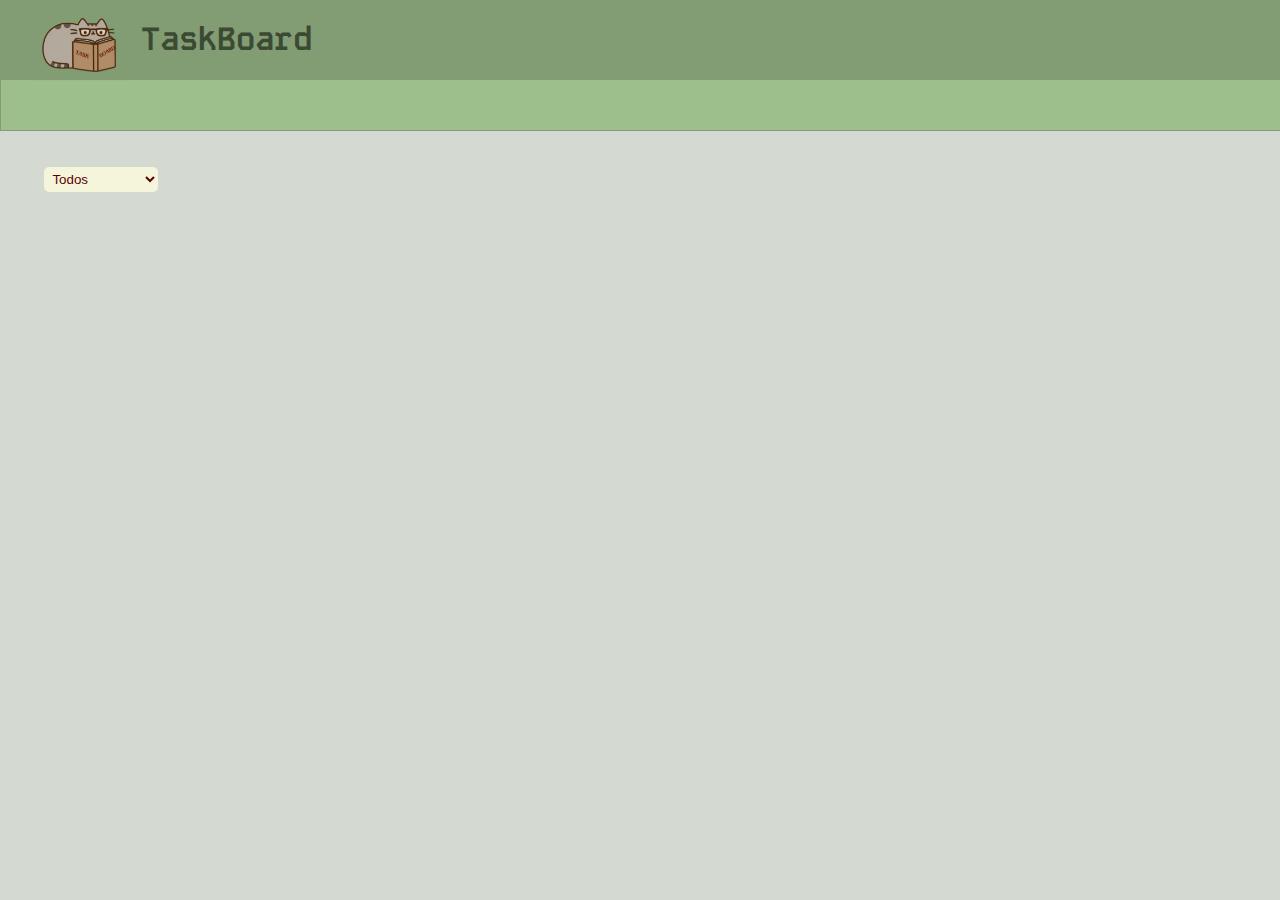
<file: index.html>
<!DOCTYPE html>
<html lang="pt-BR">
<head>
    <meta charset="UTF-8">
    <meta name="viewport" content="width=device-width, initial-scale=1.0">
    <title>TaskBoard</title>
    <link rel="stylesheet" href="/styles/style.css">
</head>
<body>
     <!--Header é o cabeçalho do site, nele contém a logo e os botões para perfil do usuário e home-->
<header class="cabecalho">
  <h1>TaskBoard</h1>
    <div class="logo">
       <img src="/styles/IMAGENS/TaskBoard-Logo.png" alt="Logo do Site" class="logo">
    </div>
         <div class="container-filtragem">
           <select id="filtro-board">
           <option value="">Todos</option>
           <option value="Kanban">Board Kanban</option>
           </select>        
         </div>
</header>    
           <nav>
              <div class="container-botoes"><!--Container onde ficam os botoes e o email e a opção de logout-->
            </div><!--Fim da div container-botoes-->
           </nav>
      </header>
</body>
</html>
</file>
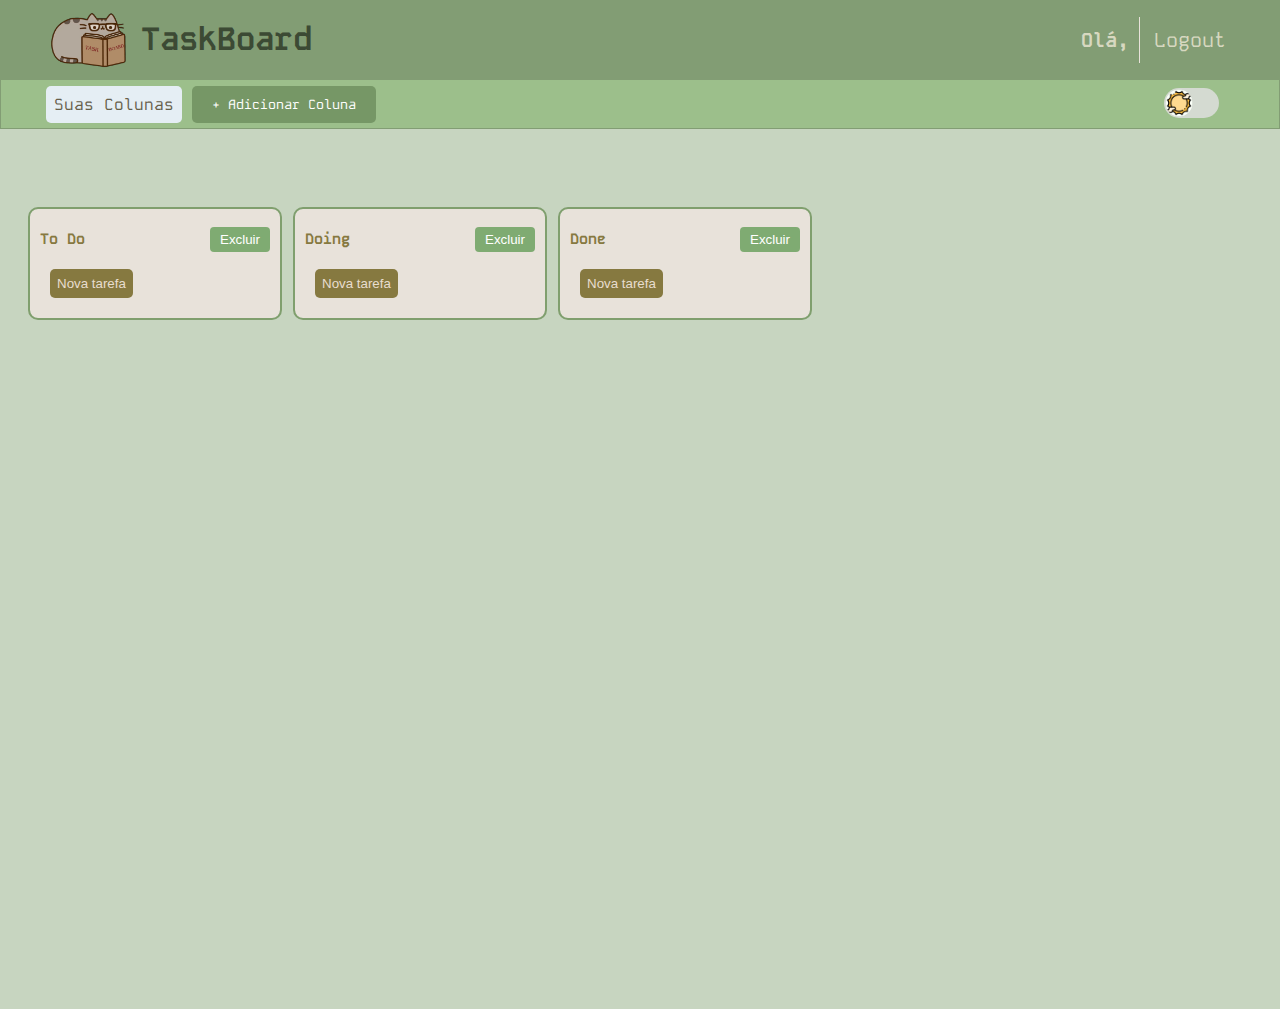
<file: TaskBoard/html/index.html>
<!DOCTYPE html>
<html lang="pt-BR">
<head>
  <meta charset="UTF-8">
  <meta name="viewport" content="width=device-width, initial-scale=1.0">
  <title>TaskBoard</title>
  <link rel="stylesheet" href="/TaskBoard/styles/index.css">
  <link rel="stylesheet" href="/TaskBoard/styles/kanbanBoards.css">
</head>

<body>
  <header id="cabecalho">
    <h1>TaskBoard</h1>
    <div id="logo">
      <img src="/TaskBoard/styles/IMAGENS/logo-png.png" alt="Logo do Site" class="logo">
    </div>
    <div class="name-logout" id="name-logout">
      <p id="nomeUser">Olá, </p>
      <button class="logout-button" onclick="funcLogOff()">Logout</button>
    </div>
  </header>

<nav class="navbar">
  <div id="container-botoes">
      <div class="dropdown" id="dropdown">
        <button class="dropbtn" id="dropbtn" type="button">Suas Colunas</button>
        <ul class="dropdown-content" id="dropdown-content">
          <li><a class="dropdown-item" href="#">Exemplo de Quadro</a></li>
        </ul>
      </div><!--Fim da div dropdown-->
      
     <button id="addColumnButton">+ Adicionar Coluna</button>
     <!-- Modal -->
    <div id="myModal" class="modal">
      <div class="modal-content">
          <span id="closeButton" class="close">&times;</span>
          <h2>Criar Nova Coluna</h2>
          <form id="createColumnForm">
              <label for="columnName">Nome da Coluna</label>
              <input type="text" id="columnName" name="columnName" placeholder="Nome da coluna" required>
              
              <button type="submit" id="submitColumnButton">Adicionar Coluna</button>
          </form>
      </div>
    </div><!--Fim da div myModal-->
      
      <div class="container-switch" id="container-switch"> <!--Toggle q muda o tema do site-->
        <div class="indicador"></div>
      </div>

  </div><!--Fim da div container-botoes-->
</nav>

  <main id="columnsContainer" class="columns">
    <!-- Exemplo de Coluna -->
    <section class="column" id="column1">
      <div class="column-header">
        <h2 class="column-title" contenteditable="true" id="toDo">To Do</h2>
        <button class="delete-column">Excluir</button>
      </div>
      <button class="add-tarefa">Nova tarefa</button>
      <section class="column-cards"></section>
    </section>

    <section class="column" id="column2">
      <div class="column-header">
        <h2 class="column-title" contenteditable="true" id="doing">Doing</h2>
        <button class="delete-column">Excluir</button>
      </div>
      <button class="add-tarefa">Nova tarefa</button>
      <section class="column-cards"></section>
    </section>

    <section class="column" id="column3">
      <div class="column-header">
        <h2 class="column-title" contenteditable="true" id="done">Done</h2>
        <button class="delete-column">Excluir</button>
      </div>
      <button class="add-tarefa">Nova tarefa</button>
      <section class="column-cards"></section>
    </section>
  </main>

  <script type="module" src="/TaskBoard/scripts/pages/index.js"></script>
  <script src="/TaskBoard/scripts/pages/logout.js"></script>
  <script type="module" src="/TaskBoard/scripts/pages/darkMode.js"></script>
  <script src="/TaskBoard/scripts/pages/dropdown.js"></script>
 
  <script type="module" src="/TaskBoard/scripts/pages/adicionarColuna.js"></script>
 
</body>
</html>
</file>
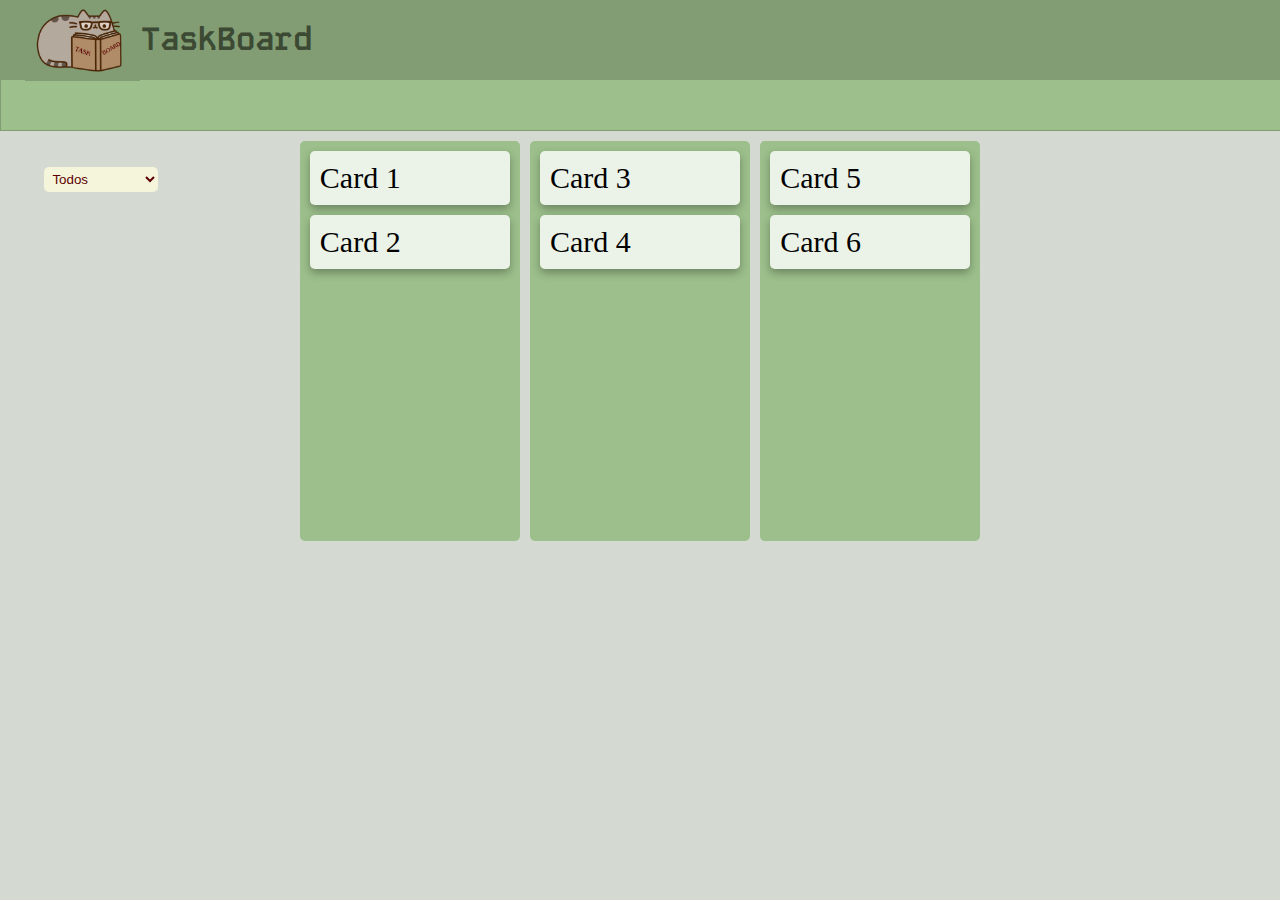
<file: html/PaginaTarefas.html>
<!DOCTYPE html>
<html lang="pt-BR">
<head>
    <meta charset="UTF-8">
    <meta name="viewport" content="width=device-width, initial-scale=1.0">
    <title>Quadros</title>
    <link rel="stylesheet" href="/styles/stylePaginaTarefas.css">
</head>
<body>
    <!--Header é o cabeçalho do site, nele contém a logo e os botões para perfil do usuário e home-->
    <header class="cabecalho">
        <h1>TaskBoard</h1>
        <div class="logo">
            <img src="/styles/IMAGENS/TaskBoard-Logo.png" alt="Logo do Site" class="logo">
        </div>
      </header>    
           <nav>
              <div class="container-botoes"><!--Container onde ficam os botoes e o email e a opção de logout-->

                <div class="container-filtragem">
                  <select id="filtro-board">
                  <option value="">Todos</option>
                  <option value="Kanban">Board Kanban</option>
                  </select>        
               </div>

              </div><!--Fim da div container-botoes-->
           </nav>
      </header>
          
    <div class="container-kanban">
      <div class="column">
        <div class="item" draggable="true">Card 1</div>
        <div class="item" draggable="true">Card 2</div>
      </div>
     
      <div class="column">
        <div class="item" draggable="true">Card 3</div>
        <div class="item" draggable="true">Card 4</div>
      </div>
      
      <div class="column">
        <div class="item" draggable="true">Card 5</div>
        <div class="item" draggable="true">Card 6</div>
      </div>
    </div><!--Fim da div container-kanban-->

<script src="/scripts/pages/colunasTarefas.js"></script>
</body>
</html>
</file>
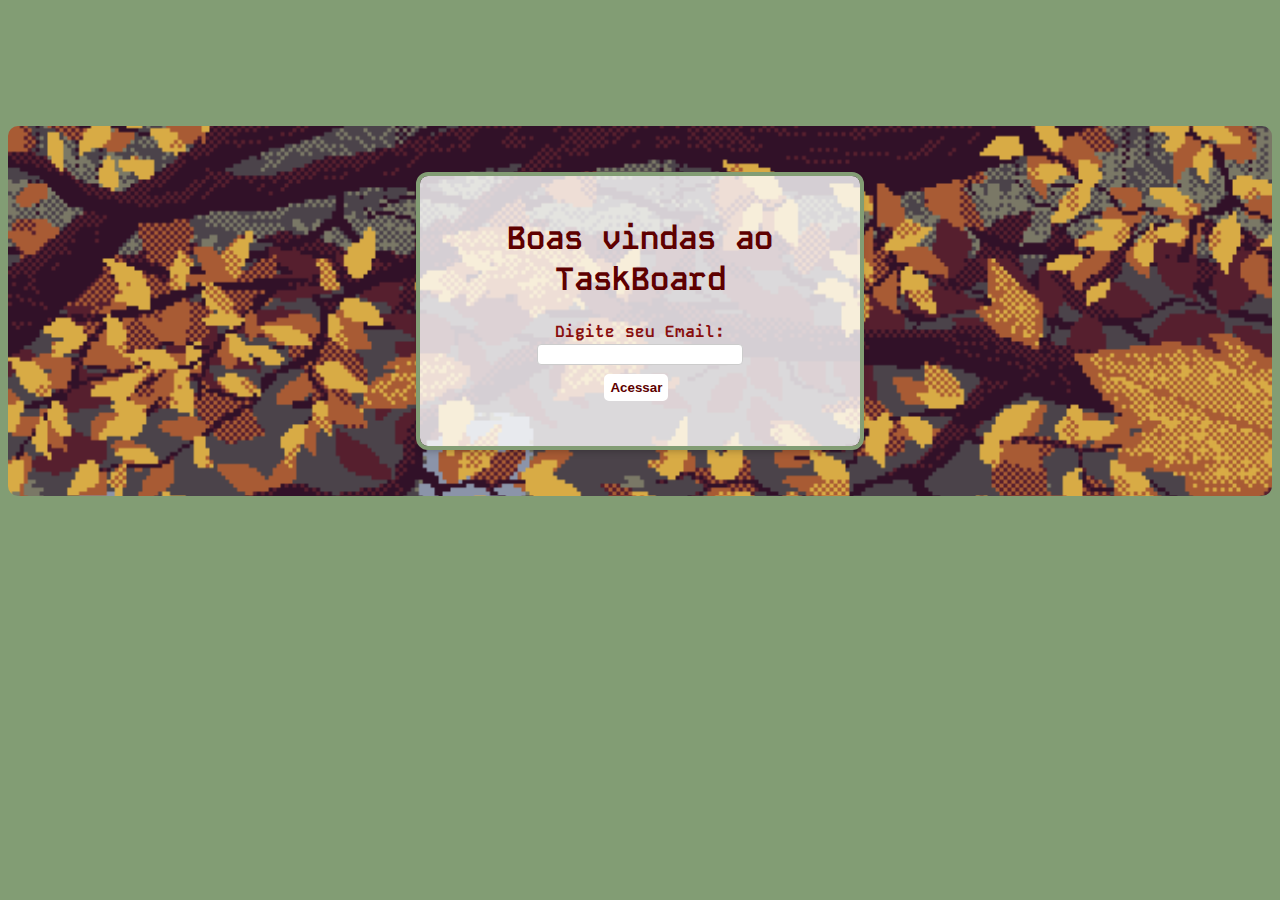
<file: TELAS/login.html>
<!DOCTYPE html>
<html lang="pt-BR">
<head>
    <meta charset="UTF-8">
    <meta name="viewport" content="width=device-width, initial-scale=1.0">
    <title>Login</title>
    <link rel="stylesheet" href="/CSS/styleLogin.css">
</head>
<body>
   
    <div id="container-principal">
        <div class="box-imagem"> 
            <div class="box-login">
                <form id="accessForm">
                    <h1>Boas vindas ao TaskBoard</h1>
                    <div id="input-email">
                        <label for="email"><b>Digite seu Email:</b></label>
                        <input type="email" id="email" name="email">

                        <div>
                        <button type="submit" id="acessar-botao"><b>Acessar</b></button></a> 
                        </div>
                    </div> <!-- Fechando a div #botao-email -->
                </form>
                <p id="responseMessage"></p>
            </div> <!-- Fechando a div .box-login -->
        </div> <!-- Fechando a div .box-imagem -->
    </div> <!-- Fechando a div #container-principal -->
    
<script src="/JS/telaLogin.js"></script>
</body>
</html>
</file>
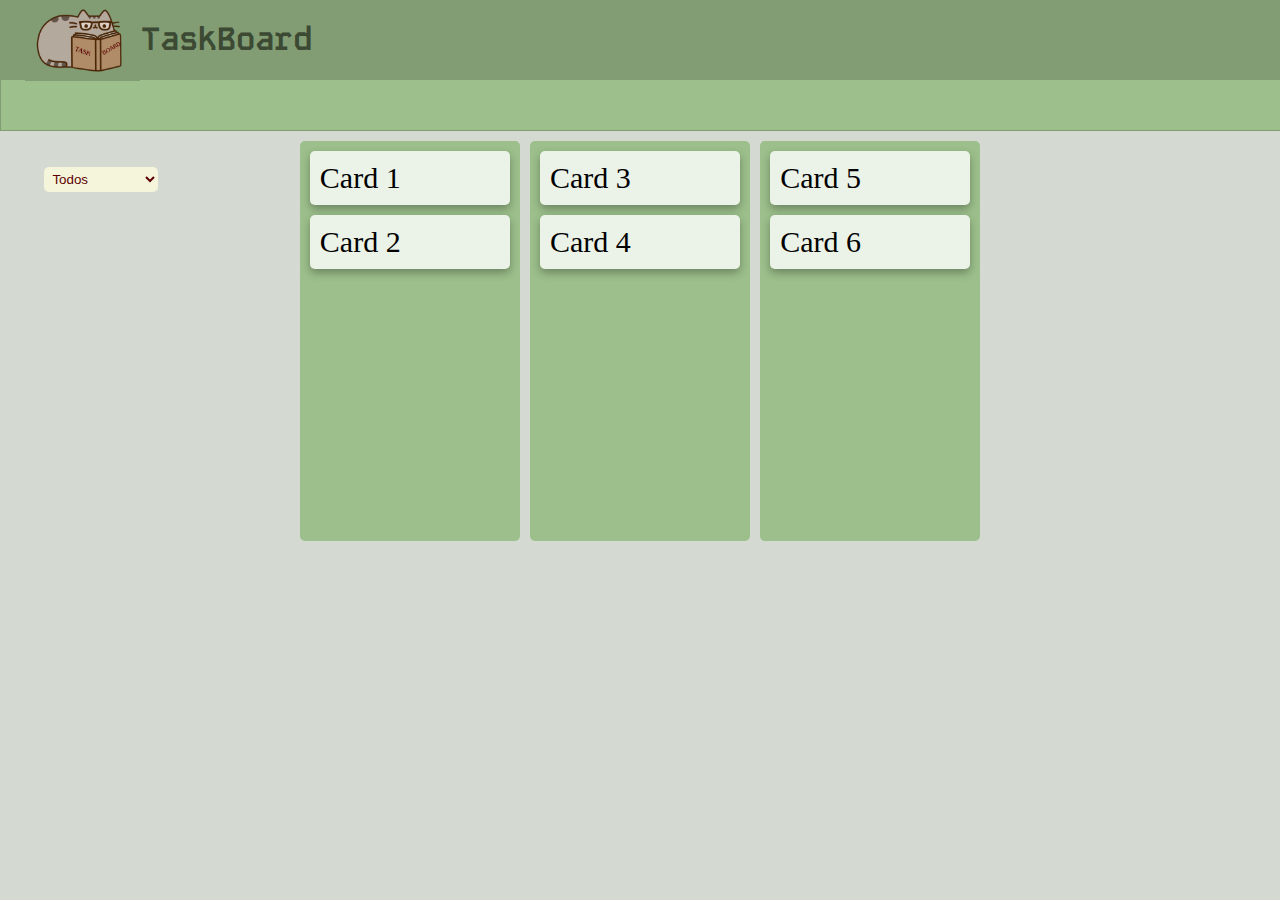
<file: TELAS/PaginaTarefas.html>
<!DOCTYPE html>
<html lang="pt-BR">
<head>
    <meta charset="UTF-8">
    <meta name="viewport" content="width=device-width, initial-scale=1.0">
    <title>Quadros</title>
    <link rel="stylesheet" href="/CSS/stylePaginaTarefas.css">
</head>
<body>
    <!--Header é o cabeçalho do site, nele contém a logo e os botões para perfil do usuário e home-->
    <header class="cabecalho">
        <h1>TaskBoard</h1>
        <div class="logo">
            <img src="/IMAGENS/TaskBoard-Logo.png" alt="Logo do Site" class="logo">
        </div>
      </header>    
           <nav>
              <div class="container-botoes"><!--Container onde ficam os botoes e o email e a opção de logout-->

                <div class="container-filtragem">
                  <select id="filtro-board">
                  <option value="">Todos</option>
                  <option value="Kanban">Board Kanban</option>
                  </select>        
               </div>

              </div><!--Fim da div container-botoes-->
           </nav>
      </header>
          
    <div class="container-kanban">
      <div class="column">
        <div class="item" draggable="true">Card 1</div>
        <div class="item" draggable="true">Card 2</div>
      </div>
     
      <div class="column">
        <div class="item" draggable="true">Card 3</div>
        <div class="item" draggable="true">Card 4</div>
      </div>
      
      <div class="column">
        <div class="item" draggable="true">Card 5</div>
        <div class="item" draggable="true">Card 6</div>
      </div>
    </div><!--Fim da div container-kanban-->

<script src="/JS/colunasTarefas.js"></script>
</body>
</html>
</file>
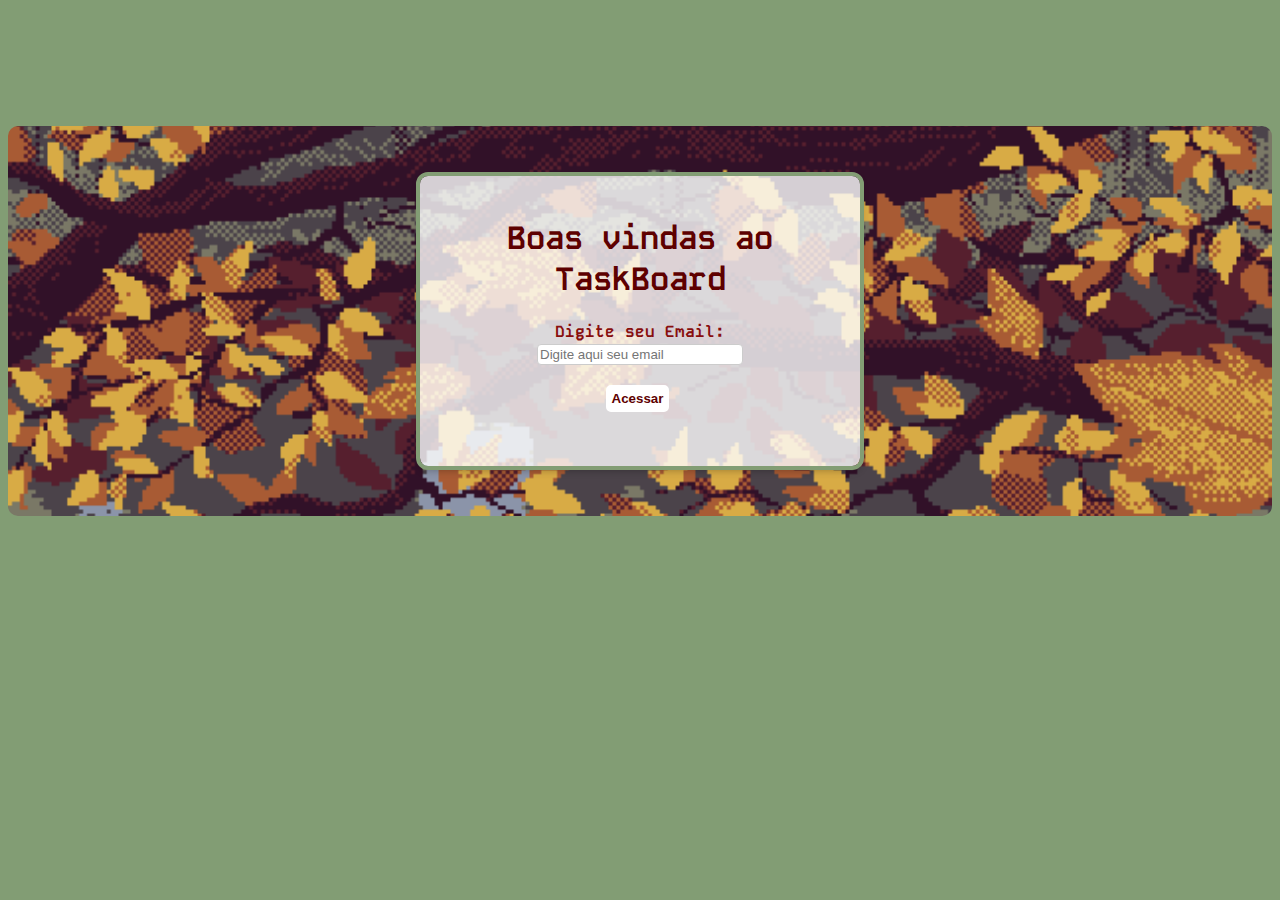
<file: TaskBoard/html/login.html>
<!DOCTYPE html>
<html lang="pt-BR">
<head>
    <meta charset="UTF-8">
    <meta name="viewport" content="width=device-width, initial-scale=1.0">
    <title>Login</title>
    <link rel="stylesheet" href="/TaskBoard/styles/Login.css">
</head>
<body>
   
    <div id="container-principal">
        <div class="box-imagem"> 
            <div class="box-login">
                <form id="access-form">
                    <h1>Boas vindas ao TaskBoard</h1>
                    <div id="input-email">
                        <label for="email"><b>Digite seu Email:</b></label>
                        <input type="email" id="email" name="email" placeholder="Digite aqui seu email">
                        <button type="submit" id="acessar-botao"><b>Acessar</b></button>
                    </div>
                </form>
                <p id="error-message" class="hidden"></p>
            </div><!--Fechando a div box-login-->
        </div> <!-- Fechando a div box-imagem -->
    </div> <!-- Fechando a div container-principal -->
    
    <script type="module" src="/TaskBoard/scripts/pages/Login.js"></script>

</body>
</html>
</file>
<file: styles/style.css>
/* Importação de fontes */
@import url('https://fonts.googleapis.com/css2?family=Kode+Mono:wght@500&family=Open+Sans:ital,wght@0,300..800;1,300..800&display=swap');

*{
  margin:0.1px;
}


/* Estilo do título */
h1 {
  color: #3c4a34;
  margin-left: 11%;
}

/* Estilo do corpo */
body {
  background-color: #d4dad1;
  font-family: 'Kode Mono', monospace;
}

/* Estilo do cabeçalho */
.cabecalho {
  display: flex;
  align-items: center;
  background-color: #829d74;
  width: 100%;
  height: 79px;
}

/* Estilo da logo */
.logo {
  position: fixed;
  top: 10px; /* Distância do topo */
  left: 2.5%; /* Distância da esquerda */
  width: 100px; /* Largura fixa para evitar mudanças com o zoom */
  height: 70px; /* Mantém a proporção */
}

@media (min-width: 1200px) {
  .logo {
    width: 100px;
  }
}


.container-botoes{
  background-color: #9cbf8b;
  width: 100%;
  height: 50px;
  border: #829d74 1px solid;
}


.container-filtragem {
  display: flex;
  justify-content: space-between;
  margin-bottom: 20px;
  margin-right: 150px;
}

#filtro-board {
  background-color: #f5f5dc;
  color: #5e0000;
  border-radius: 5px;
  padding: 4px;
  border: none;
  margin: 6px;
  position: absolute;
  bottom: 78%;
  left: 3%;
}

#botao-perfil{
    display: flex;
    justify-content: center;
}
</file>
<file: TaskBoard/styles/index.css>
@import url('https://fonts.googleapis.com/css2?family=Kode+Mono:wght@500&family=Open+Sans:ital,wght@0,300..800;1,300..800&display=swap');

* {
  margin: 0;
  padding: 0;
  box-sizing: border-box;
}

h1{
  position: static;
  color: #3c4a34; 
  margin-left: 11%;
}

body {
  background-color: #c7d5c0;
  font-family: 'Kode Mono', monospace;
  min-width: 1200px;
  transition: .5s;
}

body.dark{
  background-color: #031617;
}

body.dark h1{
  color: #a0a179;
}

/* Estilo do cabeçalho */
#cabecalho {
  display: flex;
  align-items: center;
  background-color: #829d74;
  width: 100%;
  height: 79px;
  transition: .5s;
  flex-direction: row;
  justify-content: space-between;
}

#cabecalho.dark{
background-color: #0e3d42;
}

/* Estilo da logo */
#logo {
  display: flex;
  flex-direction: row;
  position: absolute;
  left: 3%;/* Distância da borda esquerda */
  width: 100px; /* Largura fixa para evitar mudanças com o zoom */
  height: 70px; 
}

.container-switch {
  width: 55px;
  height: 30px;
  background-color: #d4dad1;
  border-radius: 50px;
  position: relative;
  cursor: pointer;
  bottom: 30px; /* Ajuste o valor para movê-lo mais para cima */
 
  margin-left: 91%;
}

.container-switch .indicador { /*modo claro*/
  width: 30px;
  height: 30px;
  background-color:  #fafff7;
  background-image: url('/TaskBoard/styles/IMAGENS/sun.png'); 
  background-size: cover;
  background-position: center;
  border-radius: 50%;
  transform: scale(0.9);
  position: absolute;
  left: 0;
  transition: 0.5s;
}

.container-switch.dark .indicador{ /*modo escuro*/
  left: 26px;
  background-color: #829d74;
  background-image: url('/TaskBoard/styles/IMAGENS/moon.png'); /* Adicione o caminho para sua imagem */
  background-size: cover; /* Garante que a imagem cubra completamente o círculo */
  background-position: center; /* Centraliza a imagem */
}

.container-switch.dark{
  background-color: #15545b;
}

.logout-button {
  background: none;
  width: 80px;
  border: none;
  font-size: 20px;
  font-family: 'Kode Mono', monospace;
  cursor: pointer;
  transition: 0.5s;
  color: #d7d8c0;
}

.logout-button :hover{
  color: #867940;
}

.dropbtn {
  font-family: 'Kode Mono', monospace;
  background-color:#e5eef4;
  color: #675f4b;
  padding: 8px;
  font-size: 16px;
  border: none;
  cursor: pointer;
  margin-left: 45px;
  border-radius: 5px;
  transition: 0.5s;
}

.dropbtn:hover{
  background-color: #5c542d;
  color: white;
}

.dropdown {
  position: relative;
  display: inline-block;
  top: 13%;
}

.dropdown-content {
  display: none;
  position: absolute;
  background-color:  #d9e5d5;
  height: 70vh;
  border-radius: 5px;
  box-shadow: 0px 8px 16px 0px rgba(0, 0, 0, 0.2);
  z-index: 1;
  left: 0;
  list-style: none;
  overflow-y: hidden;
  overflow: scroll;
  user-select: none;
}

.dropdown-content a {
  color: #675f4b;
  padding: 12px 16px;
  text-decoration: none;
  display: block;
  cursor: pointer;
}

.dropdown-content a:hover {
  background-color:#c9d1c3;
}

.dropdown:hover .dropdown-content {
 display: none;
}

.name-logout {
  display: flex;
  flex-direction: row;
  align-items: center;
  padding: 20px;
  margin-right: 25px;
}

.name-logout p {
  font-size: 20px;
  color: #d7d8c0;
  border-right: #e8e2da solid 1px;
  padding: 10px;
  margin-right: 3px;
  font-weight: bold;
}

/* Estilo do container de botões */
#container-botoes{
  background-color: #9cbf8b;
  width: 100%;
  height: 50px;
  border: #829d74 1px solid;
  transition: .5s;
}

#container-botoes.dark{
  background-color: #042b2e;
  border-color: #042b2e;
}

.dropbtn {
  font-family: 'Kode Mono', monospace;
  background-color:#e5eef4;
  color: #675f4b;
  padding: 8px;
  font-size: 16px;
  border: none;
  cursor: pointer;
  margin-left: 45px;
  border-radius: 5px;
}

.dropdown {
  position: relative;
  display: inline-block;
  top: 13%;
}

.dropdown-content {
  display: none;
  position: absolute;
  background-color:  #d9e5d5;
  height: 70vh;
  border-radius: 5px;
  box-shadow: 0px 8px 16px 0px rgba(0, 0, 0, 0.2);
  z-index: 1;
  left: 0;
  list-style: none;
  overflow-y: hidden;
  overflow: scroll;
  user-select: none;
}

.dropdown-content a {
  color: #675f4b;
  padding: 12px 16px;
  text-decoration: none;
  display: block;
  cursor: pointer;
}

.dropdown-content a:hover {
  background-color:#c9d1c3;
}

.dropdown-item {
  color: #455763;
}

.dropdown:hover .dropdown-content {
  display: block;
}

.name-logout {
  display: flex;
  flex-direction: row;
  align-items: center;
  padding: 20px;
  margin-right: 30px;
}

.name-logout p {
  font-size: 20px;
  color: #d7d8c0;
  border-right: #e8e2da solid 1px;
  padding: 10px;
  margin-right: 10px;
  font-weight: bold;
}

.logout-button {
  background: none;
  width: 80px;
  border: none;
  font-size: 20px;
  font-family: 'Kode Mono', monospace;
  cursor: pointer;
  transition: 0.5s;
 
}

.logout-button:hover{
  color: #867940;
}

/* Estilo básico para o modal */
.modal {
  display: none; /* Esconde o modal por padrão */
  position: fixed;
  z-index: 1; /* Fica sobre os outros elementos */
  left: 0;
  top: 0;
  width: 100%;
  height: 100%;
  background-color: rgba(0, 0, 0, 0.4); /* Fundo escuro */
}

/* Estilo do conteúdo do modal */
.modal-content {
  background-color: white;
  margin: 15% auto;
  padding: 20px;
  border-radius: 8px;
  width: 300px;
}

/* Estilo do botão de fechar */
.close {
  color: #aaa;
  float: right;
  font-size: 28px;
  font-weight: bold;
}

.close:hover,
.close:focus {
  color: black;
  text-decoration: none;
  cursor: pointer;
}

/* Estilo do formulário */
form {
  display: flex;
  flex-direction: column;
}

label {
  margin-bottom: 5px;
}

input[type="text"] {
  padding: 8px;
  margin-bottom: 15px;
  border-radius: 4px;
  border: 1px solid #ccc;
}

#submitColumnButton {
  padding: 10px;
  background-color: #769766;
  color: white;
  border: none;
  border-radius: 4px;
  cursor: pointer;
}

#submitColumnButton:hover {
  background-color: #5b794d;
}

#addColumnButton {
  padding: 10px 20px;
  background-color: #769766;
  color: white;
  border: none;
  font-family: 'Kode Mono';
  border-radius: 5px;
  cursor: pointer;
  align-self: center;
  position: relative;
  top: 10%;
}

#addColumnButton:hover {
  background-color: #c9d1c3;
}
</file>
<file: TaskBoard/styles/kanbanBoards.css>
main {
  user-select: none;
  display: flex;
  justify-content: flex-start;
  align-items: baseline;
  gap: 20px;
  overflow-x: auto;
  min-height: calc(100vh - 70px);
}

.columns {
  display: flex;
  gap: 15px;
  margin-top: 50px;
  padding: 30px;
  overflow-x: auto;
  overflow-y: hidden;
}

.column {
  width: 250px;
  background-color: #e8e2da;
  border-radius: 8px;
  padding: 10px;
  min-width: 200px;
  height: 250px;
  height: fit-content;
  outline: rgb(128, 159, 110) 2px solid;
}

.column.dark{
  background-color: #3f5a49;
  outline: rgb(128, 159, 110) 2px solid;
 
}

.column-title {
  color: #867940;
  font-size: 15px;
  font-weight: bold;
  margin: 0;
  padding: 10px 0;
}

/* Botão para adicionar nova tarefa */
.add-tarefa {
  margin: 10px;
  background-color: #867940;
  color: #e8ddcf;
  border: none;
  padding: 7px;
  border-radius: 5px;
  cursor: pointer;
  transition: 0.5s;
}

.add-tarefa:hover {
  background-color: #d6c9b4;
  color: #5c542d;
  transform: scale(1.05);
  box-shadow: 0 4px 8px rgba(0, 0, 0, 0.2);
}

#addColumnButton {
  padding: 10px 20px;
  background-color: #769766;
  color: white;
  border: none;
  border-radius: 5px;
  cursor: pointer;
  align-self: center;
  position: relative;
  top: 10%;
}

#addColumnButton:hover {
  background-color: #c9d1c3;
}

.column-header {
  display: flex;
  justify-content: space-between;
  align-items: center;
}

.delete-column {
  background-color: #7fab72;
  color: white;
  border: none;
  padding: 5px 10px;
  cursor: pointer;
  border-radius: 4px;
}

.delete-column:hover {
  background-color: #e63939;
}
</file>
<file: styles/stylePaginaTarefas.css>
/* Importação de fontes */
@import url('https://fonts.googleapis.com/css2?family=Kode+Mono:wght@500&family=Open+Sans:ital,wght@0,300..800;1,300..800&display=swap');

*{
 margin:0.1px;
}

/* Estilo do título */
h1 {
  color: #3c4a34;
  margin-left: 11%;
}

/* Estilo do corpo */
body {
  background-color: #d4dad1;
  font-family: 'Kode Mono', monospace;
}

/* Estilo do cabeçalho */
.cabecalho {
  display: flex;
  align-items: center;
  background-color: #829d74;
  width: 100%;
  height: 79px;
}

/* Estilo da logo *//*Nao alterar*/
.logo {
  width: 30%; /* Ajuste o tamanho da logo */
  height: auto; /* Mantém a proporção da imagem */
  position: absolute;
  left: 1.5%;
  top: 0.0%;
}
/*Nao alterar*/

.container-botoes{
  background-color: #9cbf8b;
  width: 100%;
  height: 50px;
  border:#829d74 1px solid;
}


.container-filtragem {
  display: flex;
  justify-content: space-between;
  margin-bottom: 20px;
  margin-right: 150px;
}

#filtro-board {
  background-color: #f5f5dc;
  color: #5e0000;
  border-radius: 5px;
  padding: 4px;
  border: none;
  margin: 6px;
  position: absolute;
  bottom: 78%;
  left: 3%;
}

.item{
  margin: 0;
  padding: 10px;
  box-sizing: border-box;
  font-family: 'poppins';
  font-size: 30px;
  border-radius: 5px;
  background-color: rgba(255, 255, 255, 0.8); /* Fundo com 80% de opacidade */
  box-shadow: 0px 4px 8px rgba(0, 0, 0, 0.3);
}

.container-kanban{
  display: flex;
  justify-content: center;
  min-height: 400px;
  gap: 10px;
  padding: 10px;
}

.column{
  display: flex;
  flex-direction: column;
  gap: 10px;
  padding: 10px;
  background-color: #9cbf8b;
  min-width: 200px;
  border-radius: 5px;
}

.dragging{
  opacity: 0.5;
}
</file>
<file: CSS/styleLogin.css>
@import url('https://fonts.googleapis.com/css2?family=Kode+Mono:wght@500&family=Open+Sans:ital,wght@0,300..800;1,300..800&display=swap');

h1{/*não alterar mais*/
 color: #5e0000;
 font-size: Kode Mono;
}/*não alterar mais*/

body{/*não alterar mais*/
    background-color:#829d74;
   font-family: 'Kode Mono', monospace
}/*não alterar mais*/

.box-imagem{ /*não alterar mais*/
  background-image: url(/IMAGENS/baixados.gif);
  background-position: 50%;
  background-repeat: no-repeat;
  background-size: cover;
  border-radius: 10px;
  height: 100%;
  display: flex;
  justify-content: center;
  max-width: 400%; /* Largura máxima do box */
  margin-top: 10%;
} /*não alterar mais*/


.box-login {/*não alterar mais*/
  width: 100%;
  max-width: 400px;
  padding: 20px;
  border-radius: 8px;
  background-color: rgba(255, 255, 255, 0.8); /* Fundo com 80% de opacidade */
  box-shadow: 0px 4px 8px rgba(0, 0, 0, 0.3);
  color: rgb(136, 14, 14); /* Cor do texto */
  margin: 50px auto;
  text-align: center;
  outline: #829d74 4px solid;
}/*não alterar mais*/

#input-email {/*não alterar mais*/
  display: flex;
  flex-direction: column;
  align-items: center;
}/*não alterar mais*/

#acessar-botao {/*não alterar mais*/
  color: #5e0000;
  background-color: #ffffff; /* Fundo opaco */
  border: 2px solid #ffffff;;
  padding: 4px 4px;
  border-radius: 5px;
  transition: background-color 0.3s ease;
  cursor: pointer;
  margin: 10%;
  margin-right: 25px;
}/*não alterar mais*/

#acessar-botao:hover {
  background-color: #5e0000;
  color: white;
  border-color: #5e0000;
}

input {
  color: #5e0000;
  background-color: #ffffff; /* Fundo opaco */
  padding: 2px;
  margin-top: 2px;
  width: 50%;
  border-radius: 4px;
  border: 1px solid #ccc;
}
</file>
<file: CSS/stylePaginaTarefas.css>
/* Importação de fontes */
@import url('https://fonts.googleapis.com/css2?family=Kode+Mono:wght@500&family=Open+Sans:ital,wght@0,300..800;1,300..800&display=swap');

*{
 margin:0.1px;
}

/* Estilo do título */
h1 {
  color: #3c4a34;
  margin-left: 11%;
}

/* Estilo do corpo */
body {
  background-color: #d4dad1;
  font-family: 'Kode Mono', monospace;
}

/* Estilo do cabeçalho */
.cabecalho {
  display: flex;
  align-items: center;
  background-color: #829d74;
  width: 100%;
  height: 79px;
}

/* Estilo da logo *//*Nao alterar*/
.logo {
  width: 30%; /* Ajuste o tamanho da logo */
  height: auto; /* Mantém a proporção da imagem */
  position: absolute;
  left: 1.5%;
  top: 0.0%;
}
/*Nao alterar*/

.container-botoes{
  background-color: #9cbf8b;
  width: 100%;
  height: 50px;
  border:#829d74 1px solid;
}


.container-filtragem {
  display: flex;
  justify-content: space-between;
  margin-bottom: 20px;
  margin-right: 150px;
}

#filtro-board {
  background-color: #f5f5dc;
  color: #5e0000;
  border-radius: 5px;
  padding: 4px;
  border: none;
  margin: 6px;
  position: absolute;
  bottom: 78%;
  left: 3%;
}

.item{
  margin: 0;
  padding: 10px;
  box-sizing: border-box;
  font-family: 'poppins';
  font-size: 30px;
  border-radius: 5px;
  background-color: rgba(255, 255, 255, 0.8); /* Fundo com 80% de opacidade */
  box-shadow: 0px 4px 8px rgba(0, 0, 0, 0.3);
}

.container-kanban{
  display: flex;
  justify-content: center;
  min-height: 400px;
  gap: 10px;
  padding: 10px;
}

.column{
  display: flex;
  flex-direction: column;
  gap: 10px;
  padding: 10px;
  background-color: #9cbf8b;
  min-width: 200px;
  border-radius: 5px;
}

.dragging{
  opacity: 0.5;
}
</file>
<file: TaskBoard/styles/Login.css>
@import url('https://fonts.googleapis.com/css2?family=Kode+Mono:wght@500&family=Open+Sans:ital,wght@0,300..800;1,300..800&display=swap');

h1{/*não alterar mais*/
 color: #5e0000;
 font-family: 'Kode Mono', monospace;
}/*não alterar mais*/

body{/*não alterar mais*/
    background-color:#829d74;
   font-family: 'Kode Mono', monospace
}/*não alterar mais*/

.box-imagem{ /*não alterar mais*/
  background-image: url(/TaskBoard/styles/IMAGENS/gif-tela-login.gif);
  background-position: 50%;
  background-repeat: no-repeat;
  background-size: cover;
  border-radius: 10px;
  height: 290%;
  display: flex;
  justify-content: center;
  max-width: 400%; /* Largura máxima do box */
  margin-top: 10%;
  position: relative;
} /*não alterar mais*/


.box-login {/*não alterar mais*/
  width: 100%;
  max-width: 400px;
  padding: 20px;
  border-radius: 8px;
  background-color: rgba(255, 255, 255, 0.8); /* Fundo com 80% de opacidade */
  box-shadow: 0px 4px 8px rgba(0, 0, 0, 0.3);
  color: rgb(136, 14, 14); /* Cor do texto */
  margin: 50px auto;
  text-align: center;
  outline: #829d74 4px solid;
}/*não alterar mais*/

#input-email {/*não alterar mais*/
  display: flex;
  flex-direction: column;
  align-items: center;
}/*não alterar mais*/

#acessar-botao {/*não alterar mais*/
  color: #5e0000;
  background-color: #ffffff; /* Fundo opaco */
  border: 2px solid #ffffff;;
  padding: 4px 4px;
  border-radius: 5px;
  transition: background-color 0.3s ease;
  cursor: pointer;
  margin: 5%;
  margin-right: 25px;
}/*não alterar mais*/

#acessar-botao:hover {
  background-color: #5e0000;
  color: white;
  border-color: #5e0000;
}

input {
  color: #5e0000;
  background-color: #ffffff; /* Fundo opaco */
  padding: 2px;
  margin-top: 2px;
  width: 50%;
  border-radius: 4px;
  border: 1px solid #ccc;
}

#error-message{
  color: rgb(188, 40, 40);
  font-size: 14px ;
  margin-top: 5px;
}
</file>
